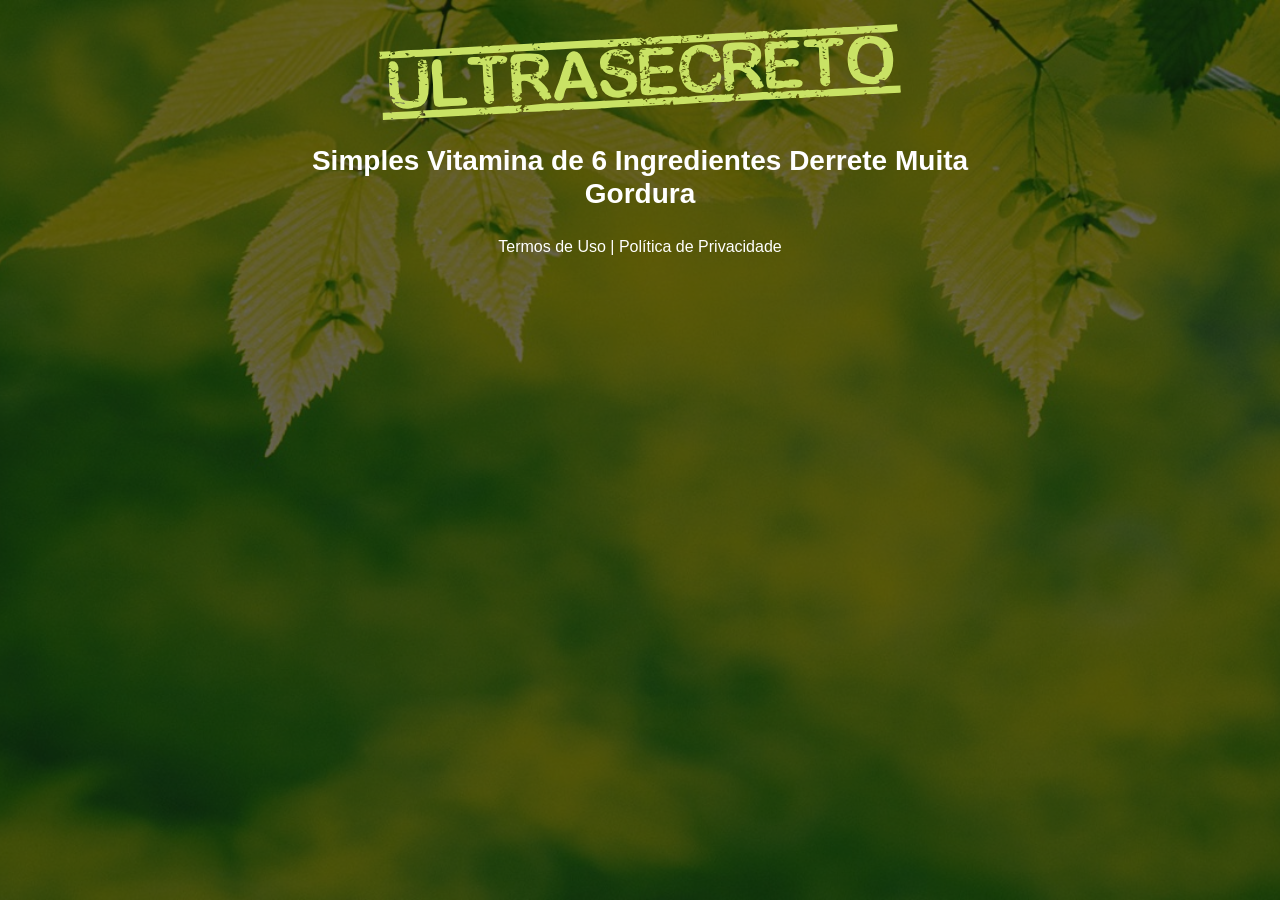
<file: index.html>
<!DOCTYPE html>
<html lang="pt-br">
  <head>
    <meta charset="utf-8">
    <meta name="viewport" content="width=device-width, initial-scale=1, shrink-to-fit=no">

    <link rel="stylesheet" href="https://stackpath.bootstrapcdn.com/bootstrap/4.1.3/css/bootstrap.min.css" integrity="sha384-MCw98/SFnGE8fJT3GXwEOngsV7Zt27NXFoaoApmYm81iuXoPkFOJwJ8ERdknLPMO" crossorigin="anonymous">

    <link rel="preconnect" href="https://fonts.googleapis.com">
    <link rel="preconnect" href="https://fonts.gstatic.com" crossorigin>
    <link href="https://fonts.googleapis.com/css2?family=Cabin:ital,wght@0,400;0,500;0,600;0,700;1,400;1,500;1,600;1,700&family=Dosis:wght@200;300;400;500;600;700;800&family=Oswald:wght@200;300;400;500;600;700&family=Signika:wght@300;400;500;600;700&display=swap" rel="stylesheet">

    <link rel="stylesheet" href="./assets/css/com.css">

    <!-- Título da Página -->
    <title>Protocolo Zero Barriga</title>
    
    <style type="text/css">
      body {
        color: white;
        background-image: url("assets/img/bg.jpeg");
        background-color: rgba(0, 0, 0, 0.6);
        background-position: center;
        background-size: cover;
        background-attachment: fixed;
        background-blend-mode: darken;
      }
    </style>

  </head>
  <body>
    
    <header class="py-4">
      <div class="container">
        <div class="row justify-content-center">
          <div class="col-lg-8 text-center">
            <!-- Imagem Ultrasecreto -->
            <img class="img-fluid" src="./assets/img/ultrasecreto.svg">

            <!-- Headline -->
            <h3 class="my-4"><b>Simples Vitamina de 6 Ingredientes Derrete Muita Gordura</b></h3>

            <!-- VSL -->
            <script type="text/javascript" id="scr_622df1df06e2ee00083dc2df">var s=document.createElement("script");s.src="https://cdn.converteai.net/60ca179a-c996-41a2-b795-b99588393c24/players/622df1df06e2ee00083dc2df/player.js",s.async=!0,document.head.appendChild(s);</script>

            <!-- Botão -->
            <div id="cta1" class="mt-4 d-none">
              <a href="https://pay.kiwify.com.br/xDM7xND" class="a-btn" style="text-decoration: none;">
                <span class="span-btn">QUERO OBTER ACESSO!</span>
                <span class="span-btn2">(atenção: vagas limitadas)</span>
              </a>
            </div>

            <!-- Termos de Uso e Política de Privacidade -->
            <div class="text-white mt-4"><a href="termos.html" class="text-white">Termos de Uso</a> | <a href="privacidade.html" class="text-white">Política de Privacidade</a></div>
          </div>
        </div>
      </div>
    </header>

    <script type="text/javascript">
      setTimeout(() => {document.getElementById("cta1").classList.remove("d-none")}, 1637000); // temporização da Call to Action (em milissegundos)
    </script>

    <script src="https://code.jquery.com/jquery-3.3.1.slim.min.js" integrity="sha384-q8i/X+965DzO0rT7abK41JStQIAqVgRVzpbzo5smXKp4YfRvH+8abtTE1Pi6jizo" crossorigin="anonymous"></script>
    <script src="https://cdnjs.cloudflare.com/ajax/libs/popper.js/1.14.3/umd/popper.min.js" integrity="sha384-ZMP7rVo3mIykV+2+9J3UJ46jBk0WLaUAdn689aCwoqbBJiSnjAK/l8WvCWPIPm49" crossorigin="anonymous"></script>
    <script src="https://stackpath.bootstrapcdn.com/bootstrap/4.1.3/js/bootstrap.min.js" integrity="sha384-ChfqqxuZUCnJSK3+MXmPNIyE6ZbWh2IMqE241rYiqJxyMiZ6OW/JmZQ5stwEULTy" crossorigin="anonymous"></script>
    <script src="./assets/js/com.js"></script>
  </body>
</html>
</file>
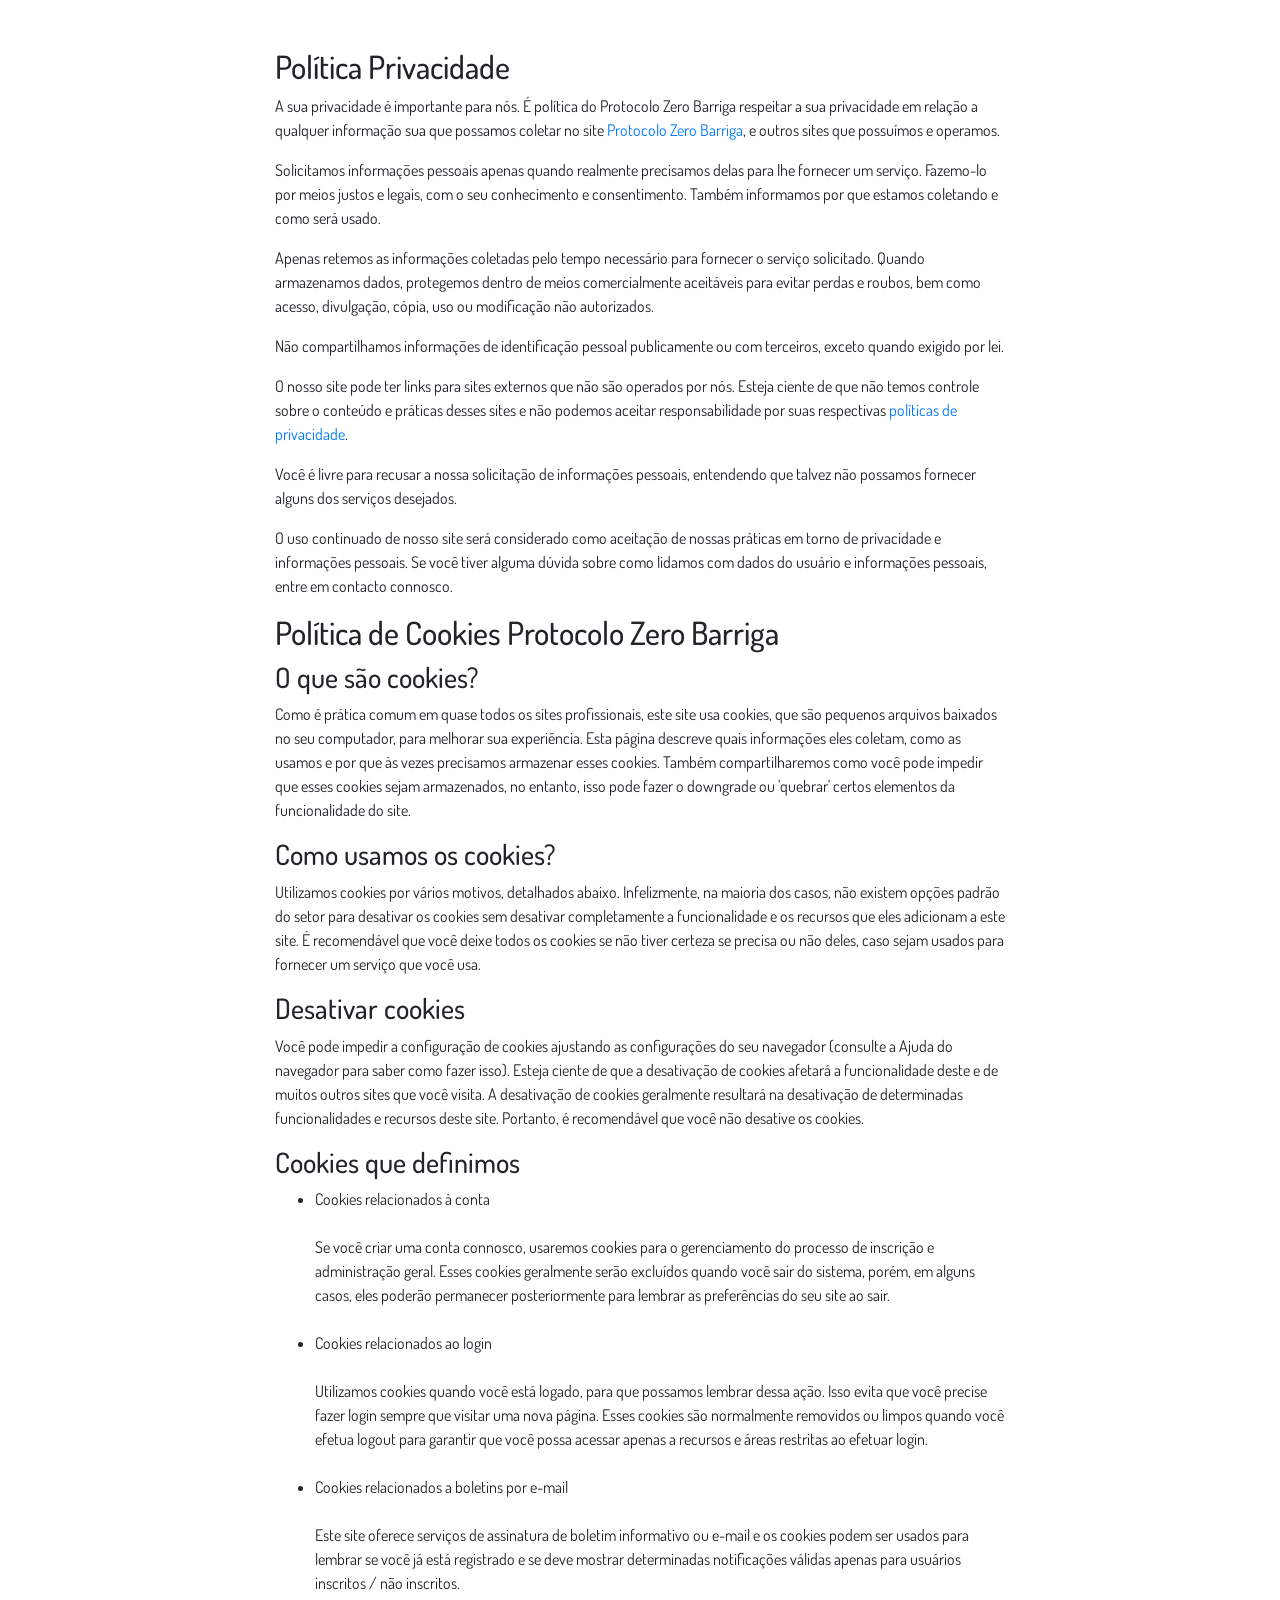
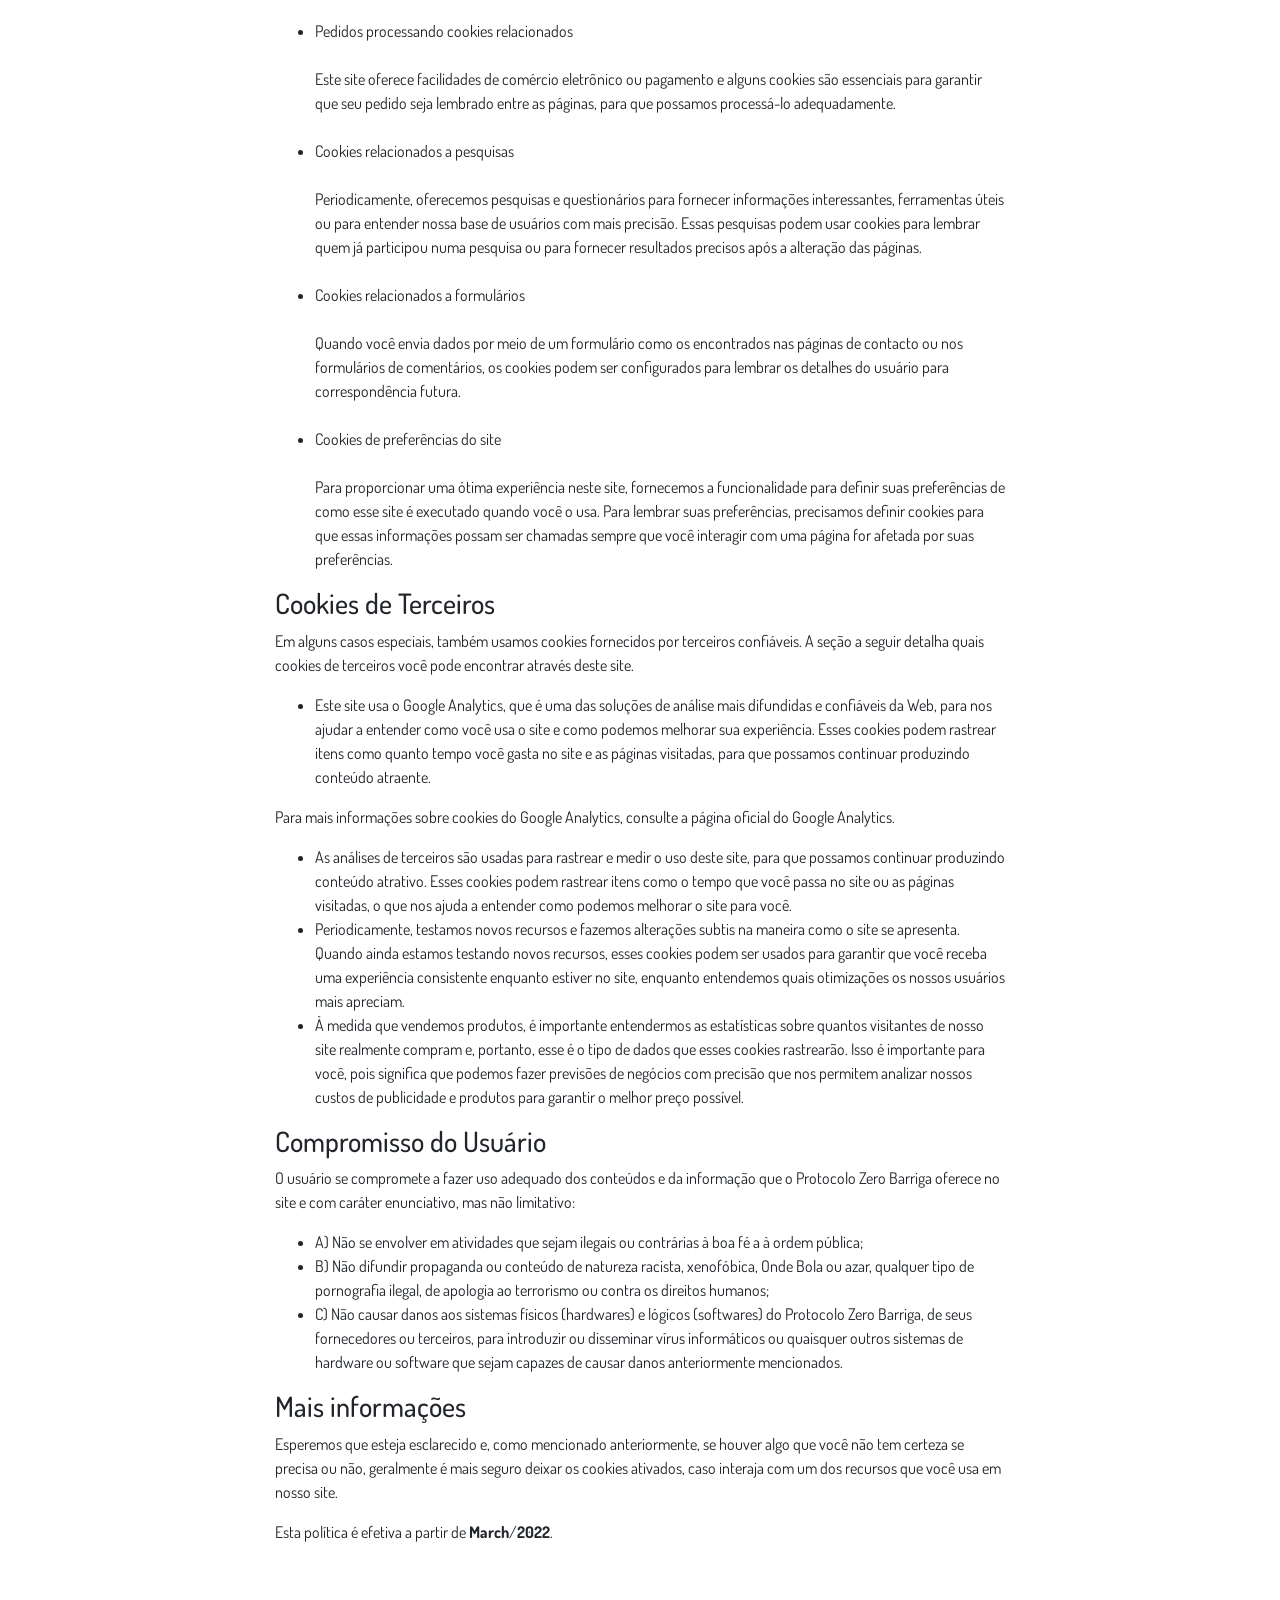
<file: privacidade.html>
<!DOCTYPE html>
<html lang="pt-br">
  <head>
    <meta charset="utf-8">
    <meta name="viewport" content="width=device-width, initial-scale=1, shrink-to-fit=no">

    <link rel="stylesheet" href="https://stackpath.bootstrapcdn.com/bootstrap/4.1.3/css/bootstrap.min.css" integrity="sha384-MCw98/SFnGE8fJT3GXwEOngsV7Zt27NXFoaoApmYm81iuXoPkFOJwJ8ERdknLPMO" crossorigin="anonymous">

    <link rel="preconnect" href="https://fonts.googleapis.com">
    <link rel="preconnect" href="https://fonts.gstatic.com" crossorigin>
    <link href="https://fonts.googleapis.com/css2?family=Dosis:wght@200;300;400;500;600;700;800&display=swap" rel="stylesheet">
    
    <!-- Ícone da Página -->
    <link rel="shortcut icon" type="image/jpg" href="./assets/img/favicon.png">

    <!-- Título da Página -->
    <title>Política de Privacidade | Protocolo Zero Barriga</title>
    
    <style type="text/css">
      body {
        font-family: 'Dosis', sans-serif;
      }
    </style>

  </head>
  <body>
    
    <div class="container py-5">
      <div class="row justify-content-center">
        <div class="col-lg-8">
          <h2>Política Privacidade</h2>                    <p>A sua privacidade é importante para nós. É política do Protocolo Zero Barriga respeitar a sua privacidade em relação a qualquer informação sua que possamos coletar no site <a href="#">Protocolo Zero Barriga</a>, e outros sites que possuímos e operamos.</p>                    <p>Solicitamos informações pessoais apenas quando realmente precisamos delas para lhe fornecer um serviço. Fazemo-lo por meios justos e legais, com o seu conhecimento e consentimento. Também informamos por que estamos coletando e como será usado.                    </p>                    <p>Apenas retemos as informações coletadas pelo tempo necessário para fornecer o serviço solicitado. Quando armazenamos dados, protegemos dentro de meios comercialmente aceitáveis ​​para evitar perdas e roubos, bem como acesso, divulgação, cópia, uso ou                        modificação não autorizados.</p>                    <p>Não compartilhamos informações de identificação pessoal publicamente ou com terceiros, exceto quando exigido por lei.</p>                    <p>O nosso site pode ter links para sites externos que não são operados por nós. Esteja ciente de que não temos controle sobre o conteúdo e práticas desses sites e não podemos aceitar responsabilidade por suas respectivas <a href='https://politicaprivacidade.com' target='_BLANK'>políticas de privacidade</a>.                    </p>                    <p>Você é livre para recusar a nossa solicitação de informações pessoais, entendendo que talvez não possamos fornecer alguns dos serviços desejados.</p>                    <p>O uso continuado de nosso site será considerado como aceitação de nossas práticas em torno de privacidade e informações pessoais. Se você tiver alguma dúvida sobre como lidamos com dados do usuário e informações pessoais, entre em contacto connosco.</p>                    <h2>Política de Cookies Protocolo Zero Barriga</h2>                    <h3>O que são cookies?</h3>                    <p>Como é prática comum em quase todos os sites profissionais, este site usa cookies, que são pequenos arquivos baixados no seu computador, para melhorar sua experiência. Esta página descreve quais informações eles coletam, como as usamos e por que às vezes                        precisamos armazenar esses cookies. Também compartilharemos como você pode impedir que esses cookies sejam armazenados, no entanto, isso pode fazer o downgrade ou 'quebrar' certos elementos da funcionalidade do site.</p>                    <h3>Como usamos os cookies?</h3>                    <p>Utilizamos cookies por vários motivos, detalhados abaixo. Infelizmente, na maioria dos casos, não existem opções padrão do setor para desativar os cookies sem desativar completamente a funcionalidade e os recursos que eles adicionam a este site. É recomendável                        que você deixe todos os cookies se não tiver certeza se precisa ou não deles, caso sejam usados ​​para fornecer um serviço que você usa.</p>                    <h3>Desativar cookies</h3>                    <p>Você pode impedir a configuração de cookies ajustando as configurações do seu navegador (consulte a Ajuda do navegador para saber como fazer isso). Esteja ciente de que a desativação de cookies afetará a funcionalidade deste e de muitos outros sites que                        você visita. A desativação de cookies geralmente resultará na desativação de determinadas funcionalidades e recursos deste site. Portanto, é recomendável que você não desative os cookies.</p>                    <h3>Cookies que definimos</h3>                    <ul>                        <li>                            Cookies relacionados à conta<br><br> Se você criar uma conta connosco, usaremos cookies para o gerenciamento do processo de inscrição e administração geral. Esses cookies geralmente serão excluídos quando você sair do sistema, porém, em alguns                            casos, eles poderão permanecer posteriormente para lembrar as preferências do seu site ao sair.<br><br>                        </li>                        <li>                            Cookies relacionados ao login<br><br> Utilizamos cookies quando você está logado, para que possamos lembrar dessa ação. Isso evita que você precise fazer login sempre que visitar uma nova página. Esses cookies são normalmente removidos ou limpos                            quando você efetua logout para garantir que você possa acessar apenas a recursos e áreas restritas ao efetuar login.<br><br>                        </li>                        <li>                            Cookies relacionados a boletins por e-mail<br><br> Este site oferece serviços de assinatura de boletim informativo ou e-mail e os cookies podem ser usados ​​para lembrar se você já está registrado e se deve mostrar determinadas notificações                            válidas apenas para usuários inscritos / não inscritos.<br><br>                        </li>                        <li>                            Pedidos processando cookies relacionados<br><br> Este site oferece facilidades de comércio eletrônico ou pagamento e alguns cookies são essenciais para garantir que seu pedido seja lembrado entre as páginas, para que possamos processá-lo adequadamente.<br><br>                        </li>                        <li>                            Cookies relacionados a pesquisas<br><br> Periodicamente, oferecemos pesquisas e questionários para fornecer informações interessantes, ferramentas úteis ou para entender nossa base de usuários com mais precisão. Essas pesquisas podem usar cookies                            para lembrar quem já participou numa pesquisa ou para fornecer resultados precisos após a alteração das páginas.<br><br>                        </li>                        <li>                            Cookies relacionados a formulários<br><br> Quando você envia dados por meio de um formulário como os encontrados nas páginas de contacto ou nos formulários de comentários, os cookies podem ser configurados para lembrar os detalhes do usuário                            para correspondência futura.<br><br>                        </li>                        <li>                            Cookies de preferências do site<br><br> Para proporcionar uma ótima experiência neste site, fornecemos a funcionalidade para definir suas preferências de como esse site é executado quando você o usa. Para lembrar suas preferências, precisamos                            definir cookies para que essas informações possam ser chamadas sempre que você interagir com uma página for afetada por suas preferências.<br>                        </li>                    </ul>                    <h3>Cookies de Terceiros</h3>                    <p>Em alguns casos especiais, também usamos cookies fornecidos por terceiros confiáveis. A seção a seguir detalha quais cookies de terceiros você pode encontrar através deste site.</p>                    <ul>                        <li>                            Este site usa o Google Analytics, que é uma das soluções de análise mais difundidas e confiáveis ​​da Web, para nos ajudar a entender como você usa o site e como podemos melhorar sua experiência. Esses cookies podem rastrear itens como quanto tempo                            você gasta no site e as páginas visitadas, para que possamos continuar produzindo conteúdo atraente.                        </li>                    </ul>                    <p>Para mais informações sobre cookies do Google Analytics, consulte a página oficial do Google Analytics.</p>                    <ul>                        <li>                            As análises de terceiros são usadas para rastrear e medir o uso deste site, para que possamos continuar produzindo conteúdo atrativo. Esses cookies podem rastrear itens como o tempo que você passa no site ou as páginas visitadas, o que nos ajuda a entender                            como podemos melhorar o site para você.</li>                        <li>                            Periodicamente, testamos novos recursos e fazemos alterações subtis na maneira como o site se apresenta. Quando ainda estamos testando novos recursos, esses cookies podem ser usados ​​para garantir que você receba uma experiência consistente enquanto                            estiver no site, enquanto entendemos quais otimizações os nossos usuários mais apreciam.</li>                        <li>                            À medida que vendemos produtos, é importante entendermos as estatísticas sobre quantos visitantes de nosso site realmente compram e, portanto, esse é o tipo de dados que esses cookies rastrearão. Isso é importante para você, pois significa que podemos                            fazer previsões de negócios com precisão que nos permitem analizar nossos custos de publicidade e produtos para garantir o melhor preço possível.</li>                                            </ul>                    <h3>Compromisso do Usuário</h3>                                <p>O usuário se compromete a fazer uso adequado dos conteúdos e da informação que o Protocolo Zero Barriga oferece no site e com caráter enunciativo, mas não limitativo:</p>                                        <ul>                        <li>A) Não se envolver em atividades que sejam ilegais ou contrárias à boa fé a à ordem pública;</li>                        <li>B) Não difundir propaganda ou conteúdo de natureza racista, xenofóbica, <a style='color: inherit !important; text-decoration:none !important;' href='https://ondeapostar.pt/onde-da-a-bola/'>Onde Bola</a> ou azar, qualquer tipo de pornografia ilegal, de apologia ao terrorismo ou contra os direitos humanos;</li>                        <li>C) Não causar danos aos sistemas físicos (hardwares) e lógicos (softwares) do Protocolo Zero Barriga, de seus fornecedores ou terceiros, para introduzir ou disseminar vírus informáticos ou quaisquer outros sistemas de hardware ou software que sejam capazes de causar danos anteriormente mencionados.</li>                    </ul>                                        <h3>Mais informações</h3>                    <p>Esperemos que esteja esclarecido e, como mencionado anteriormente, se houver algo que você não tem certeza se precisa ou não, geralmente é mais seguro deixar os cookies ativados, caso interaja com um dos recursos que você usa em nosso site.</p>                    <p>Esta política é efetiva a partir de <strong>March</strong>/<strong>2022</strong>.</p>
        </div>
      </div>
    </div>

    <script src="https://code.jquery.com/jquery-3.3.1.slim.min.js" integrity="sha384-q8i/X+965DzO0rT7abK41JStQIAqVgRVzpbzo5smXKp4YfRvH+8abtTE1Pi6jizo" crossorigin="anonymous"></script>
    <script src="https://cdnjs.cloudflare.com/ajax/libs/popper.js/1.14.3/umd/popper.min.js" integrity="sha384-ZMP7rVo3mIykV+2+9J3UJ46jBk0WLaUAdn689aCwoqbBJiSnjAK/l8WvCWPIPm49" crossorigin="anonymous"></script>
    <script src="https://stackpath.bootstrapcdn.com/bootstrap/4.1.3/js/bootstrap.min.js" integrity="sha384-ChfqqxuZUCnJSK3+MXmPNIyE6ZbWh2IMqE241rYiqJxyMiZ6OW/JmZQ5stwEULTy" crossorigin="anonymous"></script>
  </body>
</html>
</file>
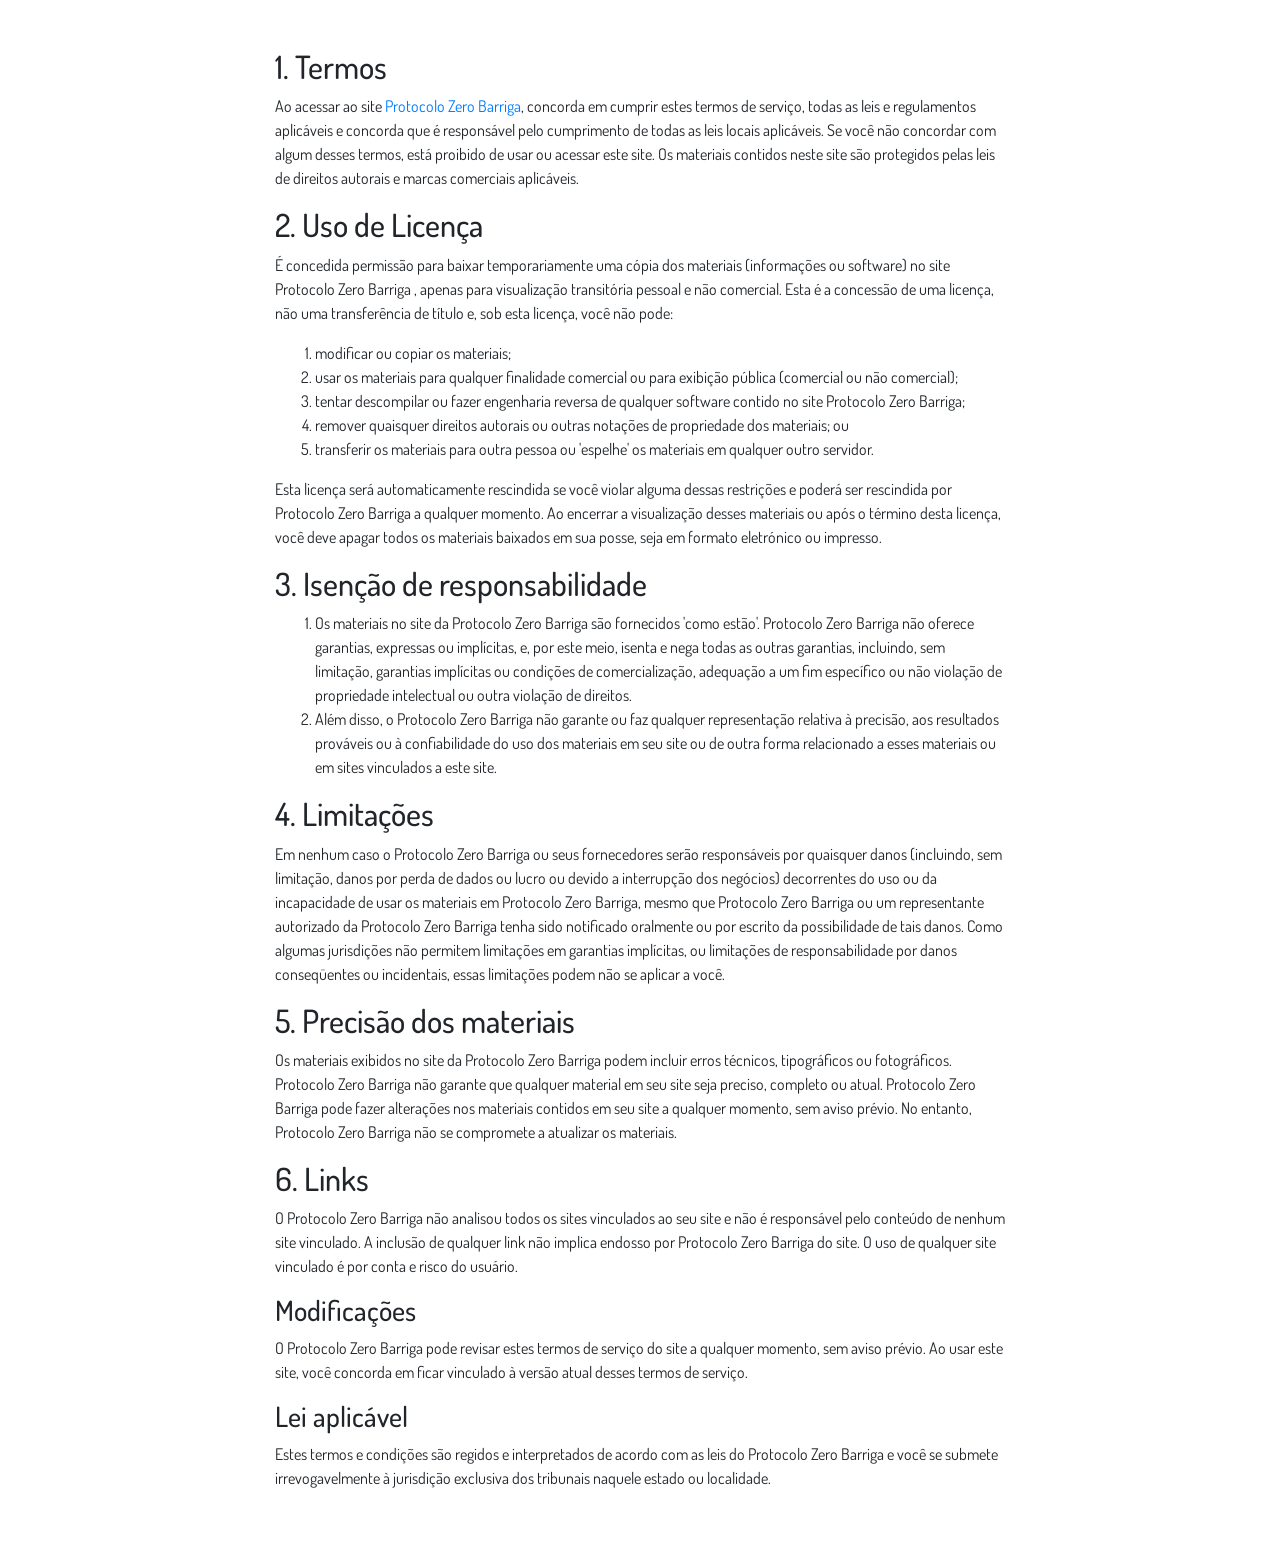
<file: termos.html>
<!DOCTYPE html>
<html lang="pt-br">
  <head>
    <meta charset="utf-8">
    <meta name="viewport" content="width=device-width, initial-scale=1, shrink-to-fit=no">

    <link rel="stylesheet" href="https://stackpath.bootstrapcdn.com/bootstrap/4.1.3/css/bootstrap.min.css" integrity="sha384-MCw98/SFnGE8fJT3GXwEOngsV7Zt27NXFoaoApmYm81iuXoPkFOJwJ8ERdknLPMO" crossorigin="anonymous">

    <link rel="preconnect" href="https://fonts.googleapis.com">
    <link rel="preconnect" href="https://fonts.gstatic.com" crossorigin>
    <link href="https://fonts.googleapis.com/css2?family=Dosis:wght@200;300;400;500;600;700;800&display=swap" rel="stylesheet">
    
    <!-- Ícone da Página -->
    <link rel="shortcut icon" type="image/jpg" href="./assets/img/favicon.png">

    <!-- Título da Página -->
    <title>Termos de Uso | Protocolo Zero Barriga</title>
    
    <style type="text/css">
      body {
        font-family: 'Dosis', sans-serif;
      }
    </style>

  </head>
  <body>
    
    <div class="container py-5">
      <div class="row justify-content-center">
        <div class="col-lg-8">
          <h2>1. Termos</h2>            <p>Ao acessar ao site <a href='#'>Protocolo Zero Barriga</a>, concorda em cumprir estes termos de serviço, todas as leis e regulamentos aplicáveis ​​e concorda que é responsável pelo cumprimento de todas as leis locais aplicáveis. Se você não concordar com algum                desses termos, está proibido de usar ou acessar este site. Os materiais contidos neste site são protegidos pelas leis de direitos autorais e marcas comerciais aplicáveis.</p>            <h2>2. Uso de Licença</h2>            <p>É concedida permissão para baixar temporariamente uma cópia dos materiais (informações ou software) no site Protocolo Zero Barriga , apenas para visualização transitória pessoal e não comercial. Esta é a concessão de uma licença, não uma transferência de título e,                sob esta licença, você não pode: </p>            <ol>            <li>modificar ou copiar os materiais;  </li>            <li>usar os materiais para qualquer finalidade comercial ou para exibição pública (comercial ou não comercial);  </li>            <li>tentar descompilar ou fazer engenharia reversa de qualquer software contido no site Protocolo Zero Barriga;  </li>            <li>remover quaisquer direitos autorais ou outras notações de propriedade dos materiais; ou  </li>            <li>transferir os materiais para outra pessoa ou 'espelhe' os materiais em qualquer outro servidor.</li>            </ol>            <p>Esta licença será automaticamente rescindida se você violar alguma dessas restrições e poderá ser rescindida por Protocolo Zero Barriga a qualquer momento. Ao encerrar a visualização desses materiais ou após o término desta licença, você deve apagar todos os materiais                baixados em sua posse, seja em formato eletrónico ou impresso.</p>            <h2>3. Isenção de responsabilidade</h2>            <ol>            <li>Os materiais no site da Protocolo Zero Barriga são fornecidos 'como estão'. Protocolo Zero Barriga não oferece garantias, expressas ou implícitas, e, por este meio, isenta e nega todas as outras garantias, incluindo, sem limitação, garantias implícitas ou condições de comercialização,            adequação a um fim específico ou não violação de propriedade intelectual ou outra violação de direitos. </li>            <li>Além disso, o Protocolo Zero Barriga não garante ou faz qualquer representação relativa à precisão, aos resultados prováveis ​​ou à confiabilidade do uso dos            materiais em seu site ou de outra forma relacionado a esses materiais ou em sites vinculados a este site.</li>            </ol>            <h2>4. Limitações</h2>            <p>Em nenhum caso o Protocolo Zero Barriga ou seus fornecedores serão responsáveis ​​por quaisquer danos (incluindo, sem limitação, danos por perda de dados ou lucro ou devido a interrupção dos negócios) decorrentes do uso ou da incapacidade de usar os materiais em Protocolo Zero Barriga,                mesmo que Protocolo Zero Barriga ou um representante autorizado da Protocolo Zero Barriga tenha sido notificado oralmente ou por escrito da possibilidade de tais danos. Como algumas jurisdições não permitem limitações em garantias implícitas, ou limitações de responsabilidade                por danos conseqüentes ou incidentais, essas limitações podem não se aplicar a você.</p>            <h2>5. Precisão dos materiais</h2>            <p>Os materiais exibidos no site da Protocolo Zero Barriga podem incluir erros técnicos, tipográficos ou fotográficos. Protocolo Zero Barriga não garante que qualquer material em seu site seja preciso, completo ou atual. Protocolo Zero Barriga pode fazer alterações nos materiais contidos em seu                site a qualquer momento, sem aviso prévio. No entanto, Protocolo Zero Barriga não se compromete a atualizar os materiais.</p>            <h2>6. Links</h2>            <p>O Protocolo Zero Barriga não analisou todos os sites vinculados ao seu site e não é responsável pelo conteúdo de nenhum site vinculado. A inclusão de qualquer link não implica endosso por Protocolo Zero Barriga do site. O uso de qualquer site vinculado é por conta e risco do usuário.</p>            </p>            <h3>Modificações</h3>            <p>O Protocolo Zero Barriga pode revisar estes termos de serviço do site a qualquer momento, sem aviso prévio. Ao usar este site, você concorda em ficar vinculado à versão atual desses termos de serviço.</p>            <h3>Lei aplicável</h3>            <p>Estes termos e condições são regidos e interpretados de acordo com as leis do Protocolo Zero Barriga e você se submete irrevogavelmente à jurisdição exclusiva dos tribunais naquele estado ou localidade.</p>
        </div>
      </div>
    </div>

    <script src="https://code.jquery.com/jquery-3.3.1.slim.min.js" integrity="sha384-q8i/X+965DzO0rT7abK41JStQIAqVgRVzpbzo5smXKp4YfRvH+8abtTE1Pi6jizo" crossorigin="anonymous"></script>
    <script src="https://cdnjs.cloudflare.com/ajax/libs/popper.js/1.14.3/umd/popper.min.js" integrity="sha384-ZMP7rVo3mIykV+2+9J3UJ46jBk0WLaUAdn689aCwoqbBJiSnjAK/l8WvCWPIPm49" crossorigin="anonymous"></script>
    <script src="https://stackpath.bootstrapcdn.com/bootstrap/4.1.3/js/bootstrap.min.js" integrity="sha384-ChfqqxuZUCnJSK3+MXmPNIyE6ZbWh2IMqE241rYiqJxyMiZ6OW/JmZQ5stwEULTy" crossorigin="anonymous"></script>
  </body>
</html>
</file>
<file: assets/css/com.css>
@media (max-width: 768px) {
  .video-player {
    width: 100%;
    background: 0 0;
  }
  .video-player iframe {
    width: 100%;
    height: 100%;
    top: 0;
    margin: auto;
  }
  #frame {
    width: 100%;
    height: 100%;
    top: 0;
    margin: auto;
  }
}

* {
  font-family: helvetica, arial, sans-serif;
}

body {
  font-size: 16px;
}

.fb-comments {
  border: 1px solid #e9ebee;
  border-radius: 3px;
  padding: 0 15px;
  padding-bottom: 15px;
  margin: auto;
  position: relative;
  color: #4267b2;
}

.fb-comments-header {
  padding: 15px 0;
  border-bottom: 1px solid #e9ebee;
}

.fb-comments-header span {
  color: #000;
  font-weight: 700;
  font-size: 0.9em;
}

.fb-comments-comment {
  border: none;
  padding: 0;
  margin: 10px 0;
  width: 100%;
}

.fb-comments-reply-wrapper {
  margin-left: 60px;
  border-left: 1px dotted #e9ebee;
  padding-left: 5px;
}

tr,
td {
  border: none;
  margin: 0;
}

td {
  padding: 2.5px;
}

tr {
  padding: 2.5px 0;
}

.fb-comments-comment-img {
  vertical-align: top;
  width: 48px;
  padding-right: 5px;
}

.fb-comments-comment-img img {
  max-width: 48px;
  border-radius: 25px;
}

.fb-comments-comment-name {
  font-size: 0.85em;
}

.fb-comments-comment-name name {
  color: #365899;
  text-decoration: none;
  font-weight: 700;
  cursor: pointer;
  cursor: hand;
}

.fb-comments-comment-name name:hover {
  text-decoration: underline;
}

.fb-comments-comment-name occupation {
  color: #90949c;
}

.fb-comments-comment-text {
  font-size: 0.9em;
  color: #000;
  border-radius: 21px;
  background-color: #eaebef;
  padding: 10px 20px;
}

.fb-comments-comment-actions like,
.fb-comments-comment-actions reply {
  font-size: 0.75em;
  color: #4267b2;
  text-decoration: none;
  cursor: pointer;
  cursor: hand;
}

.fb-comments-comment-actions like.liked {
  color: #90949c;
}

.fb-comments-comment-actions like:hover,
.fb-comments-comment-actions reply:hover {
  text-decoration: underline;
}

.fb-comments-comment-actions likes {
  font-size: 13px;
  background: url(https://cloudcode.site/likes.png);
  background-repeat: no-repeat;
  padding-left: 43px;
  padding-right: 6px;
  padding-top: 3px;
  padding-bottom: 2px;
  margin-top: -10px;
  float: right;
  background-color: #fff;
  border: solid #eaebef;
  border-radius: 19px;
}

.fb-comments-comment-actions date {
  font-size: 0.75em;
  color: #90949c;
  text-decoration: none;
  cursor: pointer;
  cursor: hand;
}

.fb-comments-comment-actions date:hover {
  text-decoration: underline;
}

.fb-comments-loadmore {
  background: #4080ff;
  border: 1px solid #4080ff;
  border-radius: 3px;
  box-sizing: border-box;
  color: #fff;
  font-size: 14px;
  padding: 0.875em;
  text-shadow: none;
  width: 100%;
  font-weight: 700;
  cursor: hand;
  cursor: pointer;
}

.fb-reply-input {
  border: 1px solid lightgrey;
  border-radius: 3px;
  width: 100%;
  padding: 5px 7.5px;
  font-size: 0.75em;
  color: #000;
  outline: none;
}

.fb-reply-input:hover,
.fb-reply-button:hover {
  outline: none;
}

.fb-reply-button {
  background: #4080ff;
  border: 1px solid #4080ff;
  border-radius: 3px;
  box-sizing: border-box;
  color: #fff;
  font-size: 0.75em;
  padding: 5px 7.5px;
  text-shadow: none;
  width: 100%;
  font-weight: 700;
  cursor: hand;
  cursor: pointer;
  outline: none;
}

.bbtn {
  width: 100%;
  max-width: 449px;
}

@media (max-width: 768px) {
  .video-player {
    margin-top: 0 !important;
  }
}

.a-btn {
      text-decoration: none;
      -webkit-font-smoothing: antialiased;
      margin: 0;
      border: 0; 
      font: inherit; 
      vertical-align: baseline;
      color: #2e82bc; 
      outline: 0; 
      line-height: 1; 
      text-align: center; 
      position:relative!important; display: inline-block!important;
      border-style: solid; 
      width: 100%; padding-left: 0!important; padding-right: 0!important; 
      margin-bottom: 10px; 
      padding: 22px 44px; border-color: #ff5535; border-width: 0px; 
      border-radius: 6px; 
      background: linear-gradient(to bottom, #ff6600 0%, #ff5535 100%); 
      box-shadow: 0px 1px 1px 0px rgba(0,0,0,0.5); 
      text-decoration: none!important;
    }
    .span-btn {
      text-decoration: none;
      -webkit-font-smoothing: antialiased; 
      text-align: center;
      margin: 0; 
      border: 0; 
      font: inherit;
      vertical-align: baseline;
      display: block; 
      position: relative; 
      z-index: 1; 
      padding: 0 15px; 
      white-space: normal; 
      font-size: 25px;
      color: #ffffff; 
      font-family: Oswald; 
      font-weight: bold; 
      text-shadow: #000000 0px 1px 0px;
      text-decoration: none;
    }
    .span-btn2 {
      -webkit-font-smoothing: antialiased; 
      text-align: center;
      padding: 0; border: 0;
      font: inherit; 
      vertical-align: baseline; 
      display: block; 
      position: relative;
      z-index: 1; 
      margin: .2em 0 -.5em; 
      font-size: 15px; 
      color: #f5e051; 
      font-family: Cabin; 
      font-weight: bold; 
      font-style: italic;
      text-shadow: #000000 0px 1px 0px;
    }
</file>
